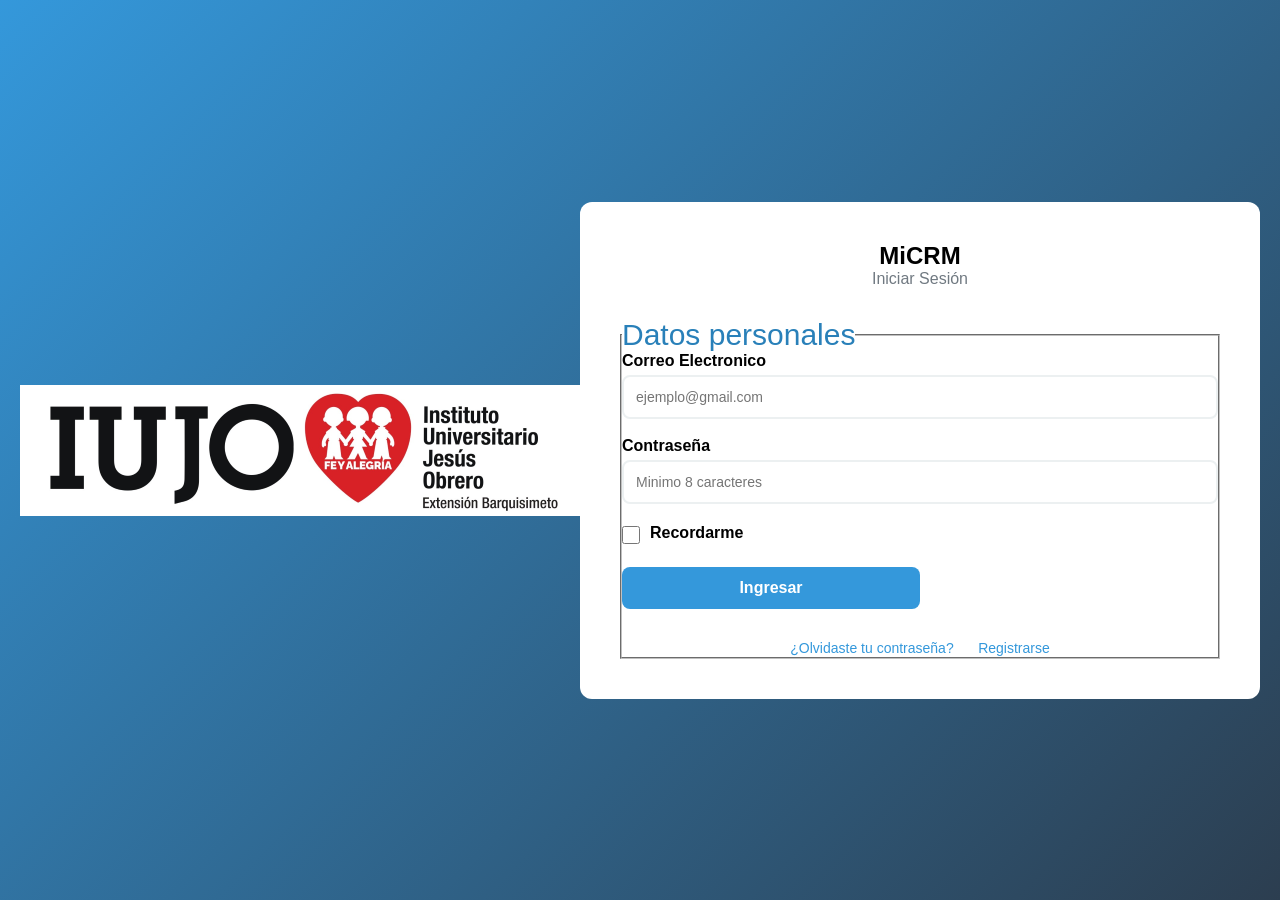
<file: evaluacionA/index.html>
<!DOCTYPE html>
<html lang="en">

    <head>
        <meta charset="UTF-8">
        <meta name="viewport" content="width=device-width">
        <title>MiCRM - Gestión</title>
        <link rel="stylesheet" href="style.css">
        <img src="logo-iujo.png"> 
    </head>

    <body>
        <nav>

        </nav>
        <main class="login-container">
            <section class="login-card">
                <header>
                    <h1>MiCRM</h1>
                    <p>Iniciar Sesión</p> 
                </header>

                <form action="#" method="POST">
                    <fieldset>
                        <legend id="titulo">Datos personales</legend>
                    <div class="form group">
                        <label for="email">Correo Electronico</label> 
                        <input type="email" id="email" name="email"
                                required placeholder="ejemplo@gmail.com">
                    </div>
                    <br>
                    <div class="form-group">
                        <label for="password">Contraseña</label> 
                        <input type="password" id="password" name="password"
                                required minlength="8" placeholder="Minimo 8 caracteres">
                    </div>

                    <div class="form-group checkbox"> 
                        <input type="checkbox" id="remember" name="remember">
                        <label for="remember">Recordarme</label>
                    </div>

                    <button type="submit" class="btn-primary">Ingresar</button>
                </form>
                <br>
                <footer>
                    <a href="#">¿Olvidaste tu contraseña?</a>
                    <a href="Registrar.html">Registrarse</a>
                </footer>
            </section>
        </main>  
    </body>


</html>
</file>
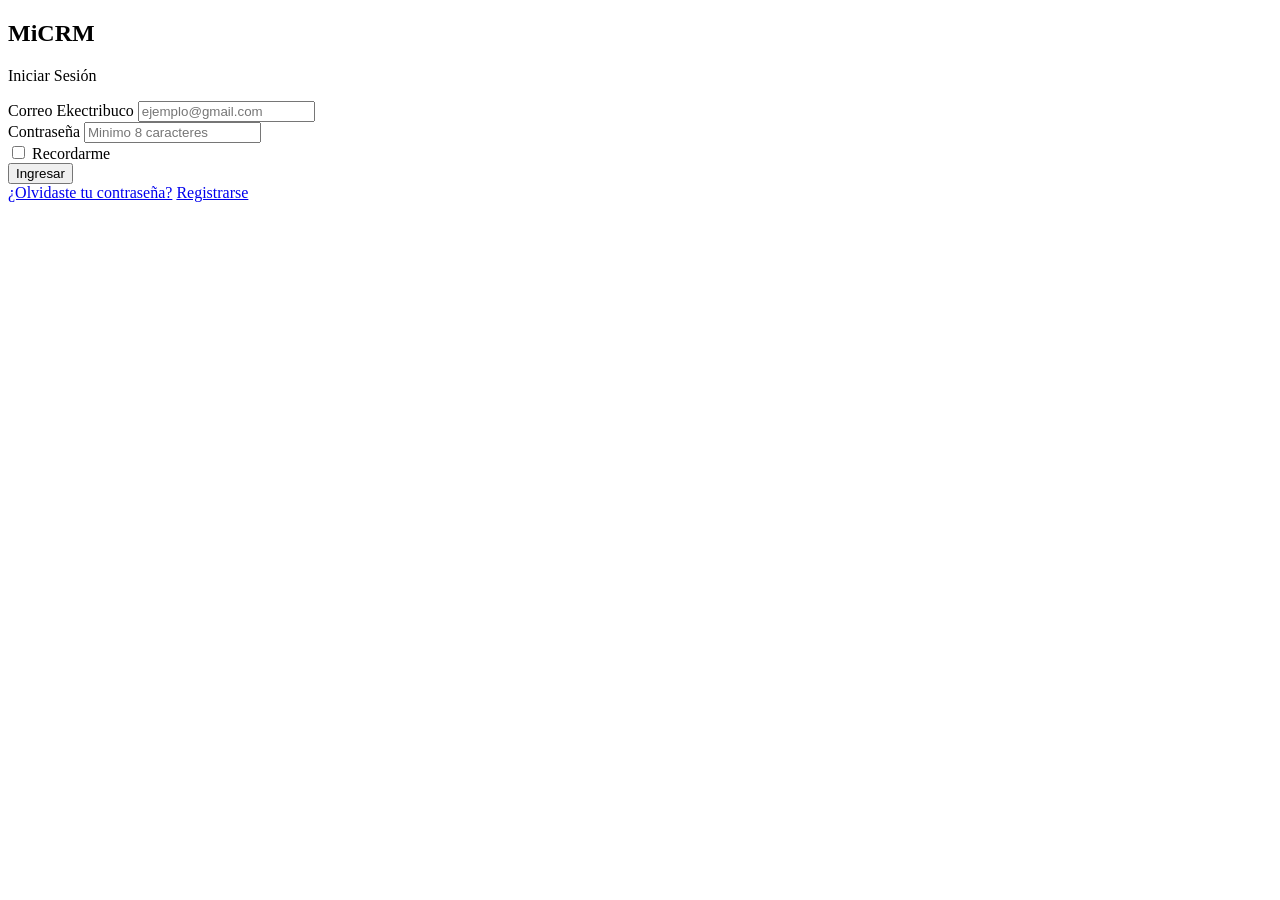
<file: login_lafa.html>
<!DOCTYPE html>
<html lang="en">

    <head>
        <meta charset="UTF-8">
        <meta name="viewport" content="width=device-width">
        <title>Document</title>
        <link rel="styleset" href="estilo.css">
    </head>

    <body>
        <main class="login-container">
            <section class="login-card">
                <header>
                    <h1>MiCRM</h1>
                    <p>Iniciar Sesión</p> 
                </header>

                <form action="#" method="POST">
                    <div class="form group">
                        <label for="email">Correo Ekectribuco</label> 
                        <input type="email" id="email" name="email"
                                required placeholder="ejemplo@gmail.com">
                    </div>

                    <div class="form-group">
                        <label for="password">Contraseña</label> 
                        <input type="password" id="password" name="password"
                                required minlength="8" placeholder="Minimo 8 caracteres">
                    </div>

                    <div class="form-group checkbox"> 
                        <input type="checkbox" id="remember" name="remember">
                        <label for="remember">Recordarme</label>
                    </div>

                    <button type="submit" class="btn-primary">Ingresar</button>
                </form>

                <footer>
                    <a href="#">¿Olvidaste tu contraseña?</a>
                    <a href="#">Registrarse</a>
                </footer>
            </section>
        </main>  
    </body>


</html>
</file>
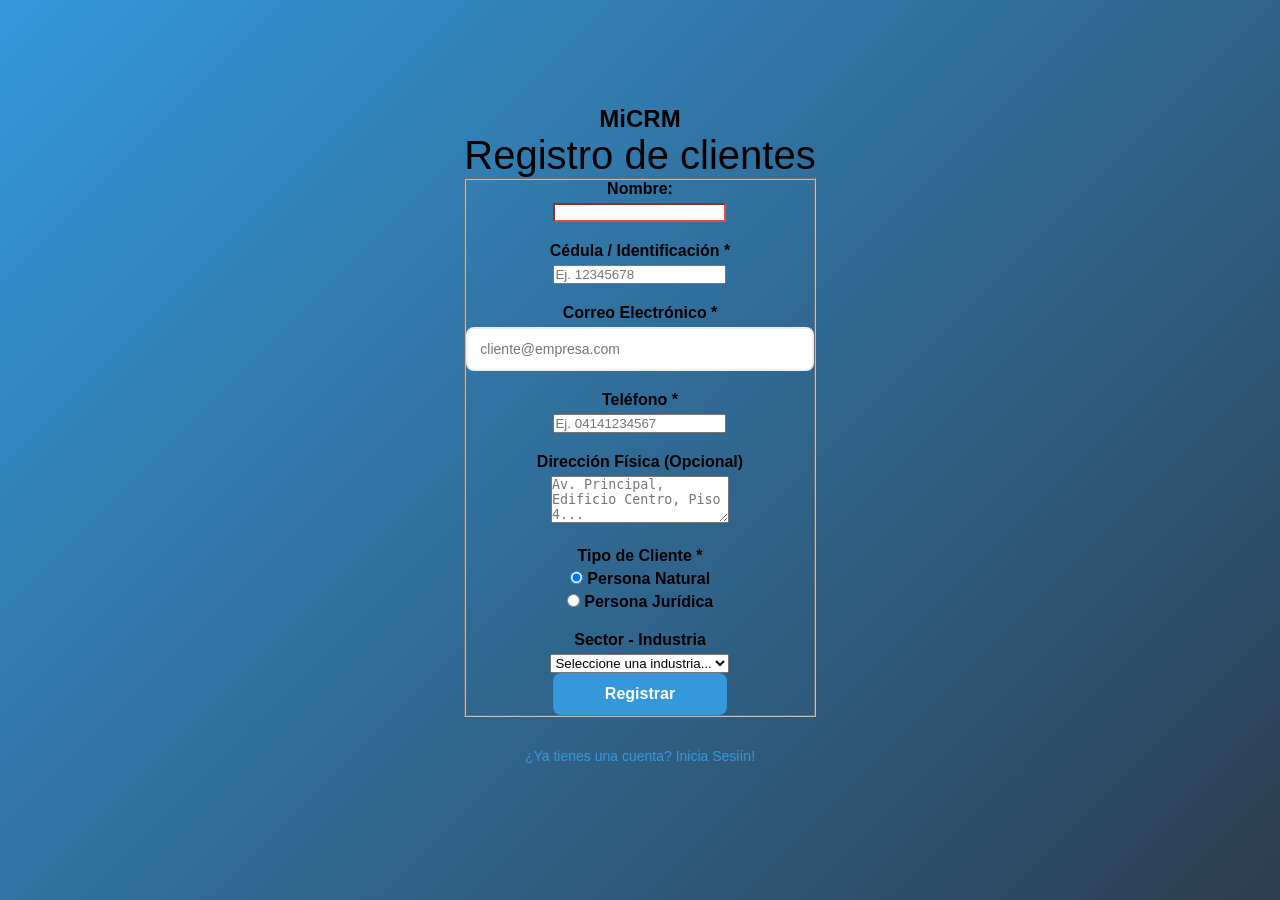
<file: evaluacionA/Registrar.html>
<!DOCTYPE html>
<html lang="en">

    <head>
        <meta charset="UTF-8">
        <meta name="viewport" content="width=device-width">
        <title>MiCRM - Registro</title>
        <link rel="stylesheet" href="style.css">
    </head>

    <body>
        <main class="registro-container">
            <section id="Registro">
                <header>
                    <h1>MiCRM</h1>
                    <p id="subtitulo">Registro de clientes</p> 
       
       <form>
        <fieldset class="grid-fieldset">
            <div class="form-group">
            <label for="nombre">Nombre:</label>
            <input type="text" id="nombre" name="nombre" required>
            </div>
            <div class="form-group">
                <label for="cedula">Cédula / Identificación *</label>
                <input type="tel" id="cedula" name="cedula" required pattern="[0-9]{8,10}" title="Debe incluir entre 8 y 10 dígitos numéricos" placeholder="Ej. 12345678">
            </div>
            <div class="form-group">
                <label for="reg-email">Correo Electrónico *</label>
                <input type="email" id="reg-email" name="email" required placeholder="cliente@empresa.com">
            </div>
            <div class="form-group">
                <label for="telefono">Teléfono *</label>
                <input type="tel" id="telefono" name="telefono" required pattern="[0-9]{11}" title="Debe ingresar un número de exactamente 11 dígitos" placeholder="Ej. 04141234567">
            </div>
            <div class="form-group full-width">
                <label for="direccion">Dirección Física (Opcional)</label>
                <textarea id="direccion" name="direccion" rows="3" placeholder="Av. Principal, Edificio Centro, Piso 4..."></textarea>
            </div>
            <div class="form-group">
                <label>Tipo de Cliente *</label>
                <div class="radio-group">
                    <label class="radio-option">
                        <input type="radio" name="tipo_cliente" value="Natural" checked required>
                        <span>Persona Natural</span>
                    </label>
                    <label class="radio-option">
                        <input type="radio" name="tipo_cliente" value="Juridico">
                        <span>Persona Jurídica</span>
                    </label>
                </div>
            </div>
            <label> Sector - Industria</label>
            <select required>
                <option disabled selected> Seleccione una industria... </option>
                <option> Tecnología </option>
                <option> Comercio </option>
                <option> Salud </option>
                <option> Educación </option>
                <option> Otro </option>
            </select>

            <button type="submit" class="btn-primary">Registrar</button>
        </fieldset>
     </form>
     <footer>
     <a href="index.html">¿Ya tienes una cuenta? Inicia Sesiín!</a>
    </footer>

    </header>
    </body>
</file>
<file: evaluacionA/style.css>
/* Reset y configuración global*/
* {
    margin: 0;
    padding: 0;
    box-sizing:border-box;
}
/* variables de color*/
:root {
    --primary: #2c3e50;
    --secondary: #3498db;
    --accent: #e74c3c;
    --succes: #2ecc71;
    --light: #ecf0f1;
    --dark: #1a252f;
    --white: #ffffff;
    --shadow: rgba(0, 0, 0, 0.1);
}

/* Estilos generales */
body {
    font-family: 'Segoe UI', Tahoma, Geneva, Verdana, sans-serif;
    background: linear-gradient(135deg, var(--secondary), #2c3e50);
    display: flex;
    justify-content: center;
    align-items: center;
    min-height: 100vh;
    padding: 20px;
}

/* Contenedor principal*/
.login-container {
    width: 100%;
    display: flex;
    justify-content: center;
    align-items: center;
}

/* Tarjeta de login */
.login-card {
    background: var(--white);
    padding: 40px;
    border-radius: 12px;
    box-shadow: 0 10 30px rgba(0, 0, 0, 0.2);
    width: 100%;
    max-width: 100%;
    transition: transform 0.3s ease, box-shadow 0.3s ease;
}

.login-card:hover {
    transform: translateY(-5px);
    box-shadow: 0 15px 40px grba(0, 0, 0, 0.3);
}

/* Header de la tarjeta */
header { 
    text-align: center;
    margin-bottom: 30px;
}

header p {
    color: #707981;
    font-size: 16px;
}

.form-group {
    margin-bottom: 20px;
}

label {
    display: block;
    font-weight: 600;
    margin-bottom: 5px;
    color: var (--dark);
}

input[type="email"],
input[type="password"] {
    width: 100%;
    padding: 12px;
    border: 2px solid #ecf0f1;
    border-radius: 8px;
    font-size: 14px;
    transition: border-color 0.3s ease, box-shadow 0.3s ease;
}

input[type="email"]:focus,
input[type="password"]:focus {
outline: none;
border-color: var (--secondary);
box-shadow: 0 0 0 3px rgba( 52, 152, 219, 0.2);
}

/* validacion visual (sin js) */
input:invalid:not(:placeholder-shown) {
    border-color: var(--accent);
}

input:valid:not(:placeholder-shown) {
    border-color: var(--succes);
}

/* Checkbox */
.checkbox {
    display: flex;
    align-items: center;
    gap: 10px;
}

.checkbox input[type="checkbox"] {
    width: 18px;
    height: 18px;
    cursor: pointer;
}

/* ===== BOTÓN ===== */
.btn-primary {
  
    width: 50%;
    padding: 12px;
    background: var(--secondary);
    color: var(--white);
    border: none;
    border-radius: 8px;
    font-size: 16px;
    font-weight: 600;
    cursor: pointer;
    transition: background-color 0.3s ease, transform 0.2s ease, box-shadow 0.3s ease;
}

.btn-primary:hover {
    background: #2980b9;
    transform: scale(1.02);
    box-shadow: 0 5px 15px rgba(52, 152, 219, 0.4);
}

.btn-primary:active {
    transform: scale(0.98);
}

/* ===== FOOTER CON ENLACES ===== */
footer {
    text-align: center;
    margin-top: 30px;
}

footer a {
    color: var(--secondary);
    text-decoration: none;
    margin: 0 10px;
    font-size: 14px;
    transition: color 0.3s ease, text-decoration 0.3s ease;
}

footer a:hover {
    color: #2980b9;
    text-decoration: underline;
}

/* ===== RESPONSIVE ===== */
@media (max-width: 480px) {
    .login-card {
        padding: 25px;
    }
    header h1 {
        font-size: 24px;
    }
}

#titulo{
    font-size:30px;
    color: #2980b9;
}

#subtitulo{
    color: black;
    font-size: 40px;
}

.grid-fieldset{
    color: black;
}
img{
    size: 4px;
}
</file>
<file: estilo.css>
/* ===== RESET Y CONFIGURACIÓN GLOBAL ===== */
{
    margin: 0;
    padding: 0;
    box-sizing: border-box;
}

/* ===== VARIABLES DE COLOR (PALETA PROFESIONAL) ====== */
:root {
    --PRIMARY: #2C3E50;
    --SECONDARY: #3498db;
    --accent: #e74c3c;
    --success: #2ecc71;
    --light: #ecf0fl;
    --dark: #1a2524;
    --white: #ffffff;
    --shadow: rgba(0, 0, 0, 0.1);
}
</file>
